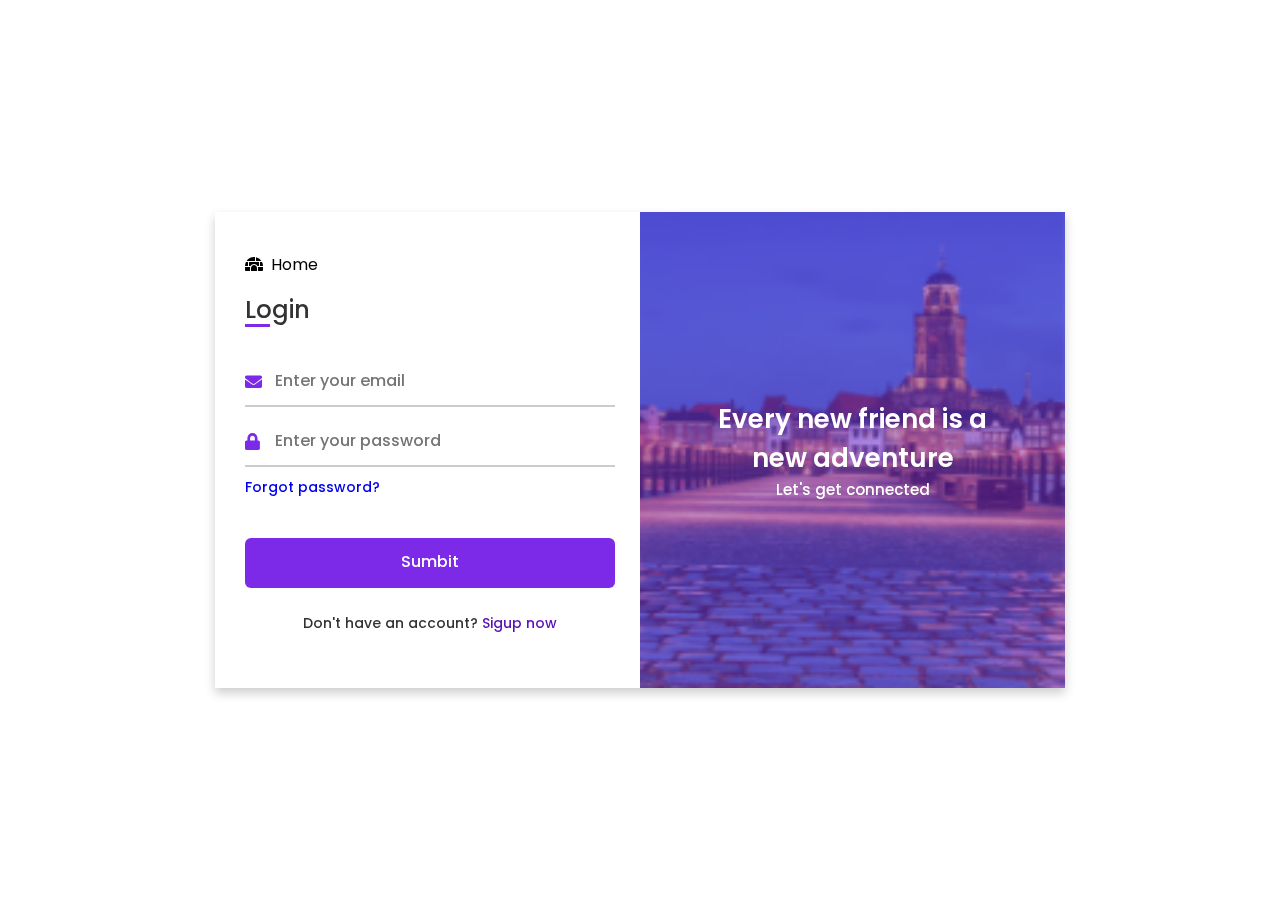
<file: Templates/login.html>
<!DOCTYPE html>
<!-- Coding by CodingLab | www.codinglabweb.com-->
<html lang="en" dir="ltr">

<head>
    <meta charset="UTF-8">
    <!--<title> Login and Registration Form in HTML & CSS | CodingLab </title>-->
    <link rel="stylesheet" href="../login.css">
    <!-- Fontawesome CDN Link -->
    <link rel="stylesheet" href="https://cdnjs.cloudflare.com/ajax/libs/font-awesome/5.15.3/css/all.min.css">
    <meta name="viewport" content="width=device-width, initial-scale=1.0">
</head>

<body>
    <div class="container">
        <a href="../index.html" style="color: black; text-decoration: none; "><i class="fas fa-igloo"></i>&nbsp; Home</a>

        <input type="checkbox" id="flip">
        <div class="cover">
            <div class="front">
                <img src="../images/image-6.png" alt="">
                <div class="text">
                    <span class="text-1">Every new friend is a <br> new adventure</span>
                    <span class="text-2">Let's get connected</span>
                </div>
            </div>
            <div class="back">
                <img class="backImg" src="../images/story-1.png" alt="">
                <div class="text">
                    <span class="text-1">Complete miles of journey <br> with one step</span>
                    <span class="text-2">Let's get started</span>
                </div>
            </div>
        </div>
        <div class="forms">
            <div class="form-content">
                <div class="login-form">
                    <div class="title">Login</div>
                    <form action="#">
                        <div class="input-boxes">
                            <div class="input-box">
                                <i class="fas fa-envelope"></i>
                                <input type="text" placeholder="Enter your email" required>
                            </div>
                            <div class="input-box">
                                <i class="fas fa-lock"></i>
                                <input type="password" placeholder="Enter your password" required>
                            </div>
                            <div class="text"><a href="#">Forgot password?</a></div>
                            <div class="button input-box">
                                <input type="submit" value="Sumbit">
                            </div>
                            <div class="text sign-up-text">Don't have an account? <label for="flip">Sigup now</label></div>
                        </div>
                    </form>
                </div>
                <div class="signup-form">
                    <div class="title">Signup</div>
                    <form action="#">
                        <div class="input-boxes">
                            <div class="input-box">
                                <i class="fas fa-user"></i>
                                <input type="text" placeholder="Enter your name" required>
                            </div>
                            <div class="input-box">
                                <i class="fas fa-envelope"></i>
                                <input type="text" placeholder="Enter your email" required>
                            </div>
                            <div class="input-box">
                                <i class="fas fa-lock"></i>
                                <input type="password" placeholder="Enter your password" required>
                            </div>
                            <div class="button input-box">
                                <input type="submit" value="Sumbit">
                            </div>
                            <div class="text sign-up-text">Already have an account? <label for="flip">Login now</label></div>
                        </div>
                    </form>
                </div>
            </div>
        </div>
    </div>
</body>

</html>
</file>
<file: login.css>
/* Google Font Link */

@import url('https://fonts.googleapis.com/css2?family=Poppins:wght@200;300;400;500;600;700&display=swap');
* {
    margin: 0;
    padding: 0;
    box-sizing: border-box;
    font-family: "Poppins", sans-serif;
}

body {
    min-height: 100vh;
    display: flex;
    align-items: center;
    justify-content: center;
    /* background: #7d2ae8; */
    padding: 30px;
}

.container {
    position: relative;
    max-width: 850px;
    width: 100%;
    background: #fff;
    padding: 40px 30px;
    box-shadow: 0 5px 10px rgba(0, 0, 0, 0.2);
    perspective: 2700px;
}

.container .cover {
    position: absolute;
    top: 0;
    left: 50%;
    height: 100%;
    width: 50%;
    z-index: 98;
    transition: all 1s ease;
    transform-origin: left;
    transform-style: preserve-3d;
}

.container #flip:checked~.cover {
    transform: rotateY(-180deg);
}

.container .cover .front,
.container .cover .back {
    position: absolute;
    top: 0;
    left: 0;
    height: 100%;
    width: 100%;
}

.cover .back {
    transform: rotateY(180deg);
    backface-visibility: hidden;
}

.container .cover::before,
.container .cover::after {
    content: '';
    position: absolute;
    height: 100%;
    width: 100%;
    background: #7d2ae8;
    opacity: 0.5;
    z-index: 12;
}

.container .cover::after {
    opacity: 0.3;
    transform: rotateY(180deg);
    backface-visibility: hidden;
}

.container .cover img {
    position: absolute;
    height: 100%;
    width: 100%;
    object-fit: cover;
    z-index: 10;
}

.container .cover .text {
    position: absolute;
    z-index: 130;
    height: 100%;
    width: 100%;
    display: flex;
    flex-direction: column;
    align-items: center;
    justify-content: center;
}

.cover .text .text-1,
.cover .text .text-2 {
    font-size: 26px;
    font-weight: 600;
    color: #fff;
    text-align: center;
}

.cover .text .text-2 {
    font-size: 15px;
    font-weight: 500;
}

.container .forms {
    height: 100%;
    width: 100%;
    background: #fff;
}

.container .form-content {
    display: flex;
    align-items: center;
    justify-content: space-between;
}

.form-content .login-form,
.form-content .signup-form {
    width: calc(100% / 2 - 25px);
}

.forms .form-content .title {
    position: relative;
    font-size: 24px;
    font-weight: 500;
    color: #333;
}

.forms .form-content .title:before {
    content: '';
    position: absolute;
    left: 0;
    bottom: 0;
    height: 3px;
    width: 25px;
    background: #7d2ae8;
}

.forms .signup-form .title:before {
    width: 20px;
}

.forms .form-content .input-boxes {
    margin-top: 30px;
}

.forms .form-content .input-box {
    display: flex;
    align-items: center;
    height: 50px;
    width: 100%;
    margin: 10px 0;
    position: relative;
}

.form-content .input-box input {
    height: 100%;
    width: 100%;
    outline: none;
    border: none;
    padding: 0 30px;
    font-size: 16px;
    font-weight: 500;
    border-bottom: 2px solid rgba(0, 0, 0, 0.2);
    transition: all 0.3s ease;
}

.form-content .input-box input:focus,
.form-content .input-box input:valid {
    border-color: #7d2ae8;
}

.form-content .input-box i {
    position: absolute;
    color: #7d2ae8;
    font-size: 17px;
}

.forms .form-content .text {
    font-size: 14px;
    font-weight: 500;
    color: #333;
}

.forms .form-content .text a {
    text-decoration: none;
}

.forms .form-content .text a:hover {
    text-decoration: underline;
}

.forms .form-content .button {
    color: #fff;
    margin-top: 40px;
}

.forms .form-content .button input {
    color: #fff;
    background: #7d2ae8;
    border-radius: 6px;
    padding: 0;
    cursor: pointer;
    transition: all 0.4s ease;
}

.forms .form-content .button input:hover {
    background: #5b13b9;
}

.forms .form-content label {
    color: #5b13b9;
    cursor: pointer;
}

.forms .form-content label:hover {
    text-decoration: underline;
}

.forms .form-content .login-text,
.forms .form-content .sign-up-text {
    text-align: center;
    margin-top: 25px;
}

.container #flip {
    display: none;
}

@media (max-width: 730px) {
    .container .cover {
        display: none;
    }
    .form-content .login-form,
    .form-content .signup-form {
        width: 100%;
    }
    .form-content .signup-form {
        display: none;
    }
    .container #flip:checked~.forms .signup-form {
        display: block;
    }
    .container #flip:checked~.forms .login-form {
        display: none;
    }
}
</file>
